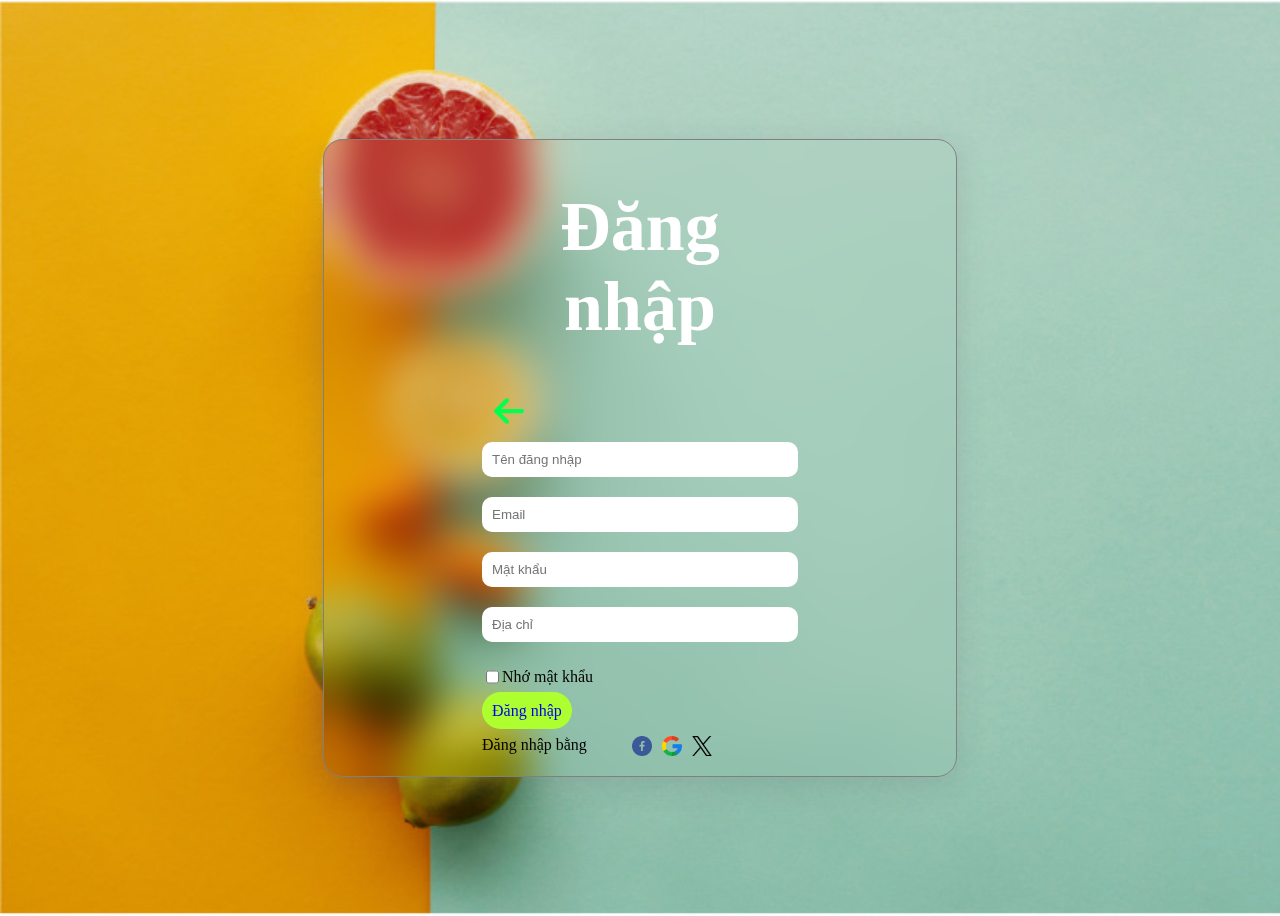
<file: login.html>
<!DOCTYPE html>
<html lang="en">
    <head>
        <meta charset="UTF-8" />
        <meta name="viewport" content="width=device-width, initial-scale=1.0" />
        <link rel="stylesheet" href="css/app.css" />
        <title>Login vegefoods.vn</title>
    </head>
    <body>
        <div class="container">
            <div class="login-container">
                <h1>Đăng nhập</h1>
                <a class="login-back" href="/">
                    <img
                        style="
                            width: 30px;
                            margin-left: 12px;
                            filter: brightness(0) saturate(100%) invert(87%) sepia(11%) saturate(5679%)
                                hue-rotate(72deg) brightness(94%) contrast(121%);
                        "
                        src="img/arrow-left.svg"
                        alt=""
                    />
                </a>
                <form>
                    <input type="text" placeholder="Tên đăng nhập" />
                    <input type="text" placeholder="Email" />
                    <input type="text" placeholder="Mật khẩu" />
                    <input type="text" placeholder="Địa chỉ" />
                </form>
                <div class="remember-password">
                    <input type="checkbox" />
                    <p>Nhớ mật khẩu</p>
                </div>
                <a href="/" class="button">Đăng nhập</a>
                <div class="another-login">
                    <p>Đăng nhập bằng</p>
                    <div class="list-social-media">
                        <ul>
                            <li>
                                <a href="#"><img src="img/facebook-logo.png" alt="" /></a>
                            </li>
                            <li>
                                <a href="#"><img src="img/google.png" alt="" /></a>
                            </li>
                            <li>
                                <a href="#"><img src="img/twitter.png" alt="" /></a>
                            </li>
                        </ul>
                    </div>
                </div>
            </div>
        </div>
    </body>
</html>
</file>
<file: css/app.css>
body{
    background: url(../img/Anh3.jpg);
    background-repeat: no-repeat;
    object-fit: cover;
    background-size: cover;
    display: flex;
    justify-content: center;
    align-items: center;
    height: 100vh;
}

.container{
    width: 50%;
    display: flex;
    justify-content: center;
    align-items: center;
    background-color: transparent;
    backdrop-filter: blur(20px);
    border: 1px solid gray;
    border-radius: 20px;
    box-shadow: rgba(100, 100, 111, 0.2) 0px 7px 29px 0px;
}

h1{
    color: white;
    font-size: 70px;
    text-align: center;
}

.login-container{
    width: 50%;
}

form{
    display: flex;
    flex-direction: column;
    width: 100%;
}

form input{
    padding: 10px;
    outline: none;
    border: none;
    margin: 10px 0;
    border-radius: 10px;
}


.remember-password{
    display: flex;
}

.list-social-media{
    ul{
        display: flex;
    }
    ul {
        list-style: none;
    }
    ul li{
        padding: 0 5px;
    }
    ul img{
        width: 20px;
    }
}

a.button{
    width: 20%;
    padding: 10px;
    font-size: 16px;
    background-color: greenyellow;
    border: none;
    border-radius: 20px;
    text-decoration: none;
}

.another-login{
    display: flex;
}

.back{
    width: 40%;
    height: 40%;
    padding: 10px;
    font-size: 16px;
    display: flex;
    background-color: none
 
}
</file>
